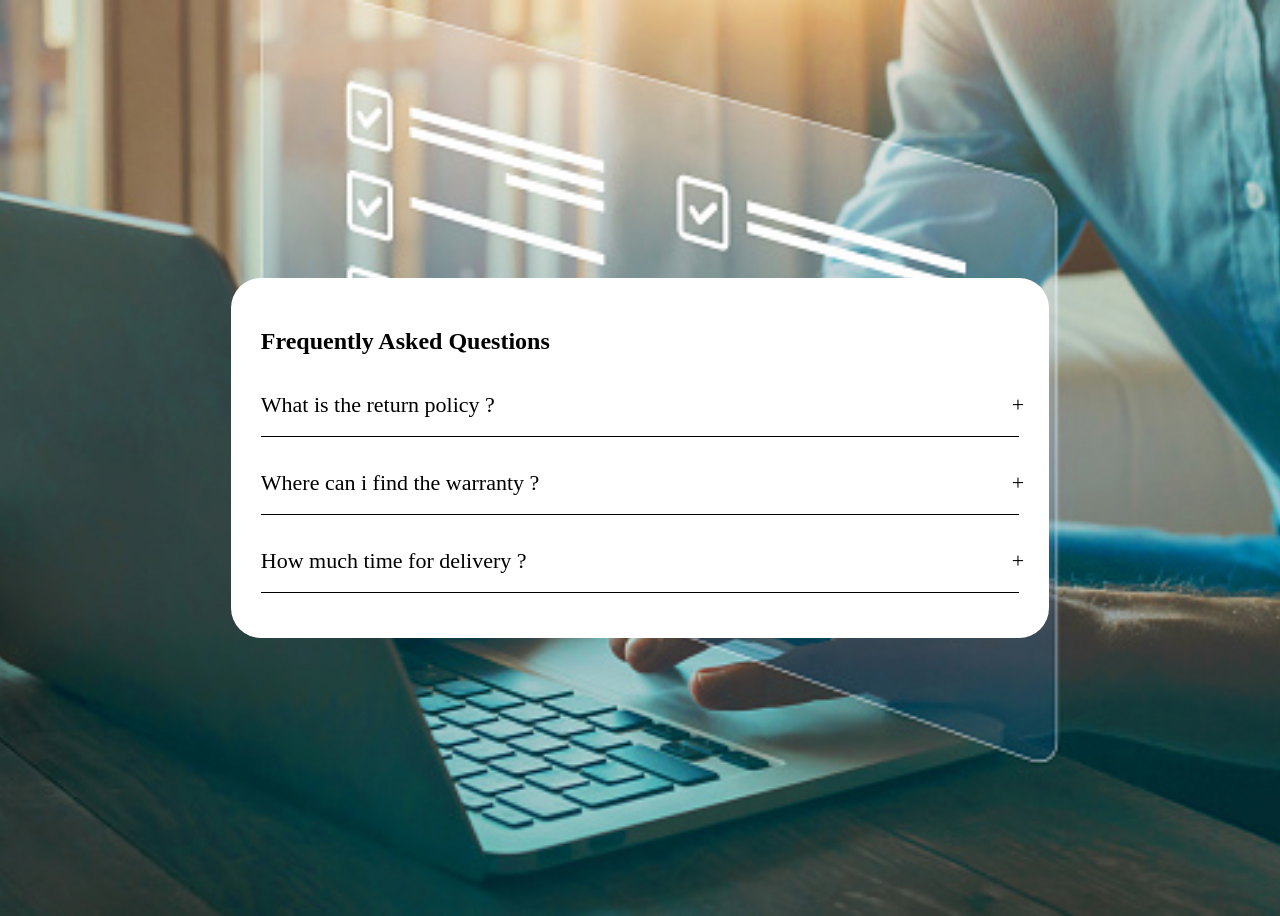
<file: Accordion/index.html>
<!-- Accordion -->

<!DOCTYPE html>
<html>
    <head>
        <meta charset="UTF-8">
        <meta http-equiv="X-UA-Compatible" content="IE=edge">
        <meta name="viewport" content="width=device-width, initial-scale=1.0">
        <!-- StyleSheet -->
        <link rel="stylesheet" href="style.css">
        <!-- Global Font Links -->
        <link rel="preconnect" href="https://fonts.googleapis.com">
        <link rel="preconnect" href="https://fonts.gstatic.com" crossorigin>
        <link href="https://fonts.googleapis.com/css2?family=Roboto:wght@100&display=swap" rel="stylesheet">
        <!--FontAwesome Link  -->
        <link rel="stylesheet" href="https://cdnjs.cloudflare.com/ajax/libs/font-awesome/6.2.1/css/all.min.css" 
        integrity="sha512-MV7K8+y+gLIBoVD59lQIYicR65iaqukzvf/nwasF0nqhPay5w/9lJmVM2hMDcnK1OnMGCdVK+iQrJ7lzPJQd1w==" 
        crossorigin="anonymous" referrerpolicy="no-referrer" />
        <title>Accordion</title>
    </head>

    <body>
        <div class="accordion">
            <h2 class="accordian-title">Frequently Asked Questions</h2>
        
            <div class="content-container">
                <div class="question">What is the return policy ?</div>
                <div class="answer">You can return it within the specified
                    timeframe listed in the warant, which is usually within 3-6 months.
                </div>
            </div>
            <div class="content-container">
                <div class="question">Where can i find the warranty ?</div>
                <div class="answer">You can view it before you buy an item
                    and after that inside the delivery box.
                </div>
            </div>
            <div class="content-container">
                <div class="question">How much time for delivery ?</div>
                <div class="answer">Depends on the item, before you buy there will be
                    an estimate which is usually between 1-5 working days.
                </div>
            </div>
        </div>        
    </body>

    <script src="app.js"></script>
</html>
</file>
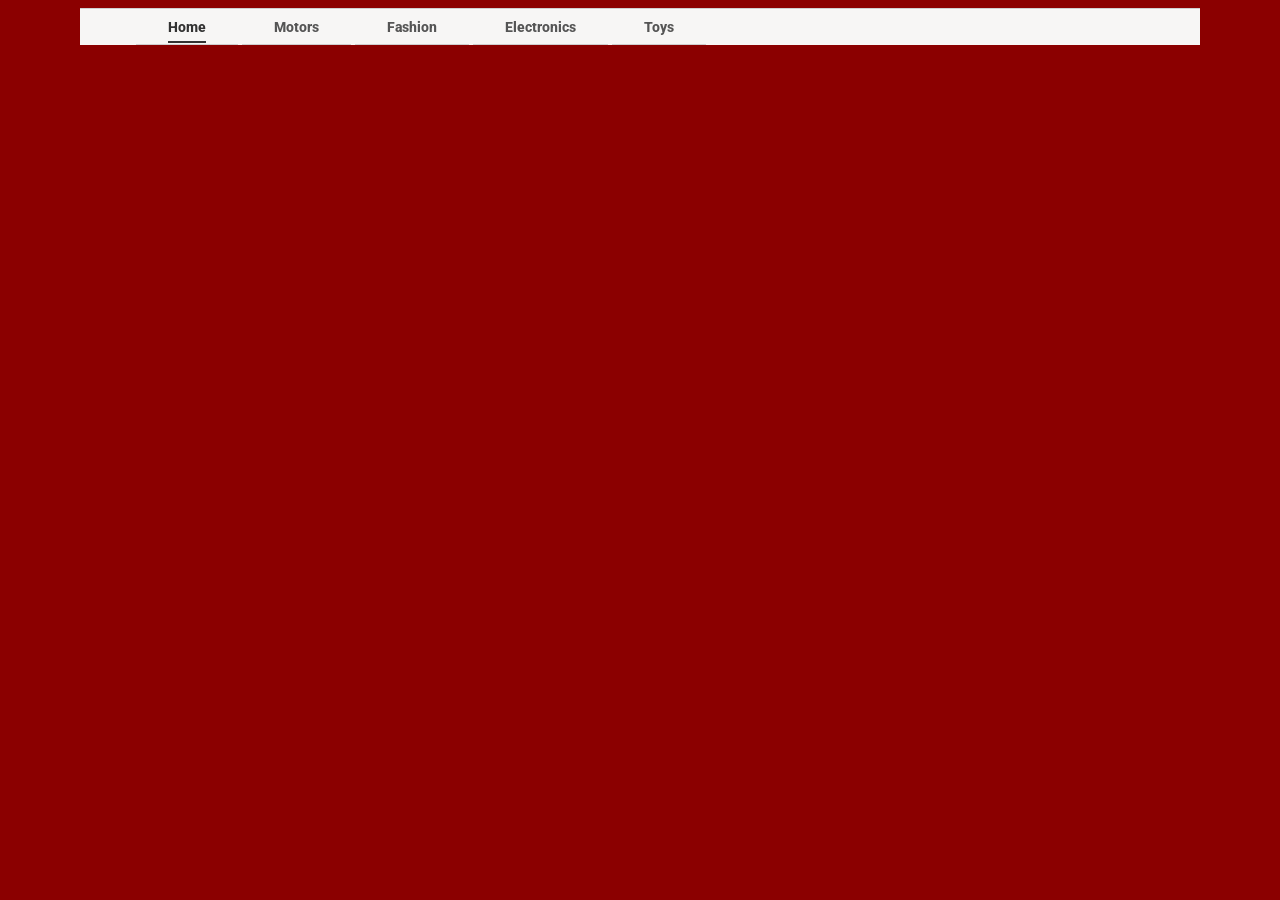
<file: Dropdown-demo/index.html>
<!DOCTYPE html>
<html>

<head>
    <title>Dropdown menu</title>
    <link rel="stylesheet" href="style.css">
    <link href="https://fonts.googleapis.com/css?family=Roboto" rel="stylesheet">
</head>

<body>
    <div class="menu">
        <div class="menu-main">
            <div class="menu-main-item menu-main-item-current menu-main-item-home">
                <a class="menu-main-item-link" href="#">Home</a>
            </div>
            <div class="menu-main-item menu-main-item-motors">
                <a class="menu-main-item-link" href="#">Motors</a>
            </div>
            <div class="menu-main-item menu-main-item-fashion">
                <a class="menu-main-item-link" href="#">Fashion</a>
            </div>
            <div class="menu-main-item menu-main-item-electronics">
                <a class="menu-main-item-link" href="#">Electronics</a>
            </div>
            <div class="menu-main-item menu-main-item-toys">
                <a class="menu-main-item-link" href="#">Toys</a>
            </div>
        </div>

        <div class="menu-sub">
            <div class="menu-sub-categories">
                <div class="menu-sub-categories-top menu-sub-categories-category">
                    <h3 class="menu-sub-categories-header">
                        Top Categories
                    </h3>
                    <ul class="menu-sub-categories-items-top"></ul>
                </div>
                <div class="menu-sub-categories-additional menu-sub-categories-category">
                    <h3 class="menu-sub-categories-header">
                        Additional Categories
                    </h3>
                    <ul class="menu-sub-categories-items-additional"></ul>
                </div>
            </div>
            
            <div class="menu-sub-visual">
                <img class="menu-sub-visual-img" src="img/image.png" />
            </div>
        </div>
    </div>

    <!-- Script -->

    <script src="app.js"></script>

</body>

</html>
</file>
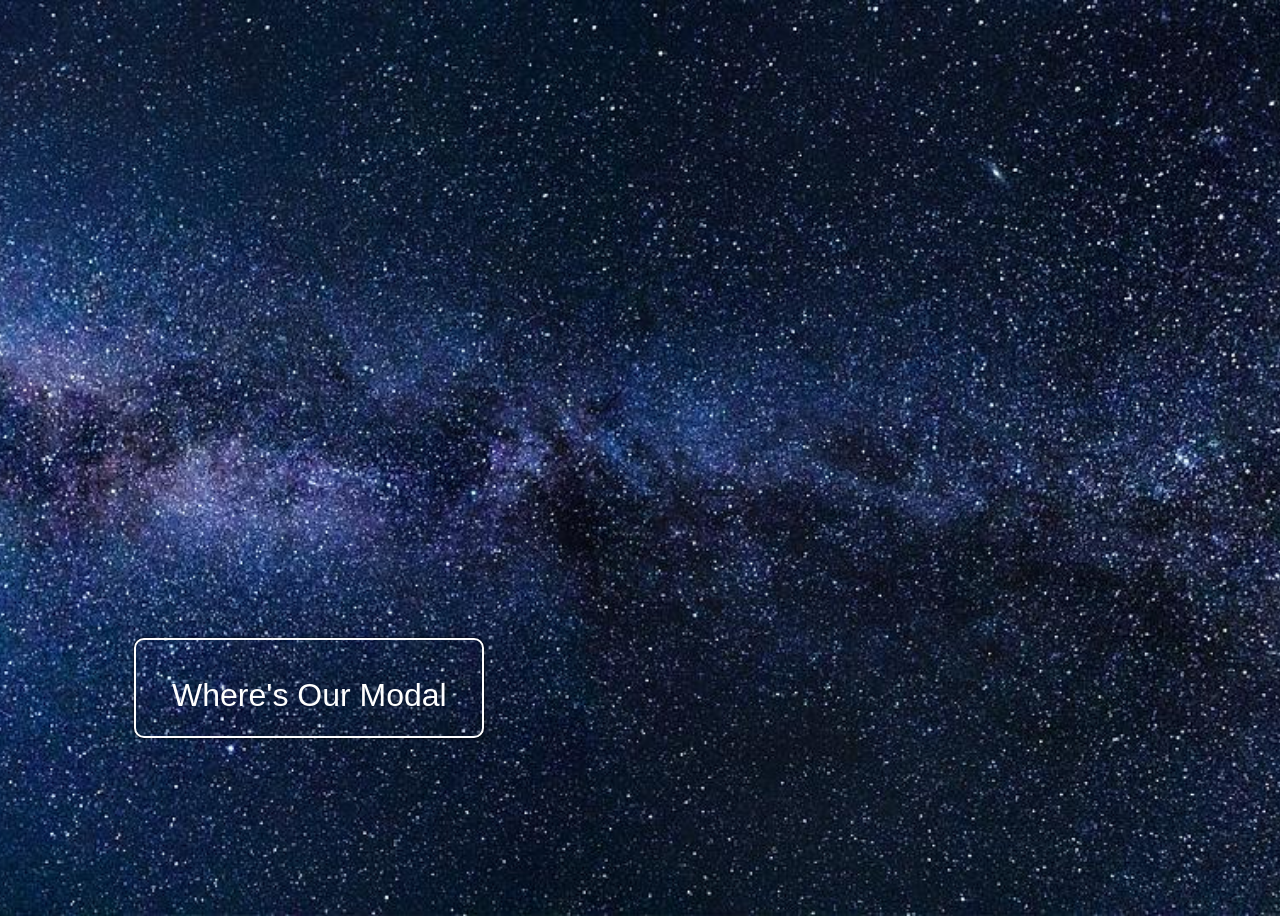
<file: Modal/index.html>
<!DOCTYPE html>
<html>
    <head>
        <meta charset="UTF-8">
        <meta http-equiv="X-UA-Compatible" content="IE=edge">
        <meta name="viewport" content="width=device-width, initial-scale=1.0">
        <!-- StyleSheet -->
        <link rel="stylesheet" href="style.css">
        <!-- Global Font Links -->
        <link rel="preconnect" href="https://fonts.googleapis.com">
        <link rel="preconnect" href="https://fonts.gstatic.com" crossorigin>
        <link href="https://fonts.googleapis.com/css2?family=Roboto:wght@100&display=swap" rel="stylesheet">
        <!--FontAwesome Link  -->
        <link rel="stylesheet" href="https://cdnjs.cloudflare.com/ajax/libs/font-awesome/6.2.1/css/all.min.css" 
        integrity="sha512-MV7K8+y+gLIBoVD59lQIYicR65iaqukzvf/nwasF0nqhPay5w/9lJmVM2hMDcnK1OnMGCdVK+iQrJ7lzPJQd1w==" 
        crossorigin="anonymous" referrerpolicy="no-referrer" />
        <title>Quote Generator</title> 
    </head>
    <body>
        <!-- Modal Open Button -->

        <button id="open-btn">
            <p>Where's Our Modal</p>
        </button>

        <!-- Modal & Modal Background -->

        <div id="modal-container">
            <div id="modal">
                <p>Here I am!</p>
                <div id="close-btn">&times;</div>
            </div>
        </div>

        <!-- Scripts -->

        <script src="app.js"></script>
    </body>
</html>
</file>
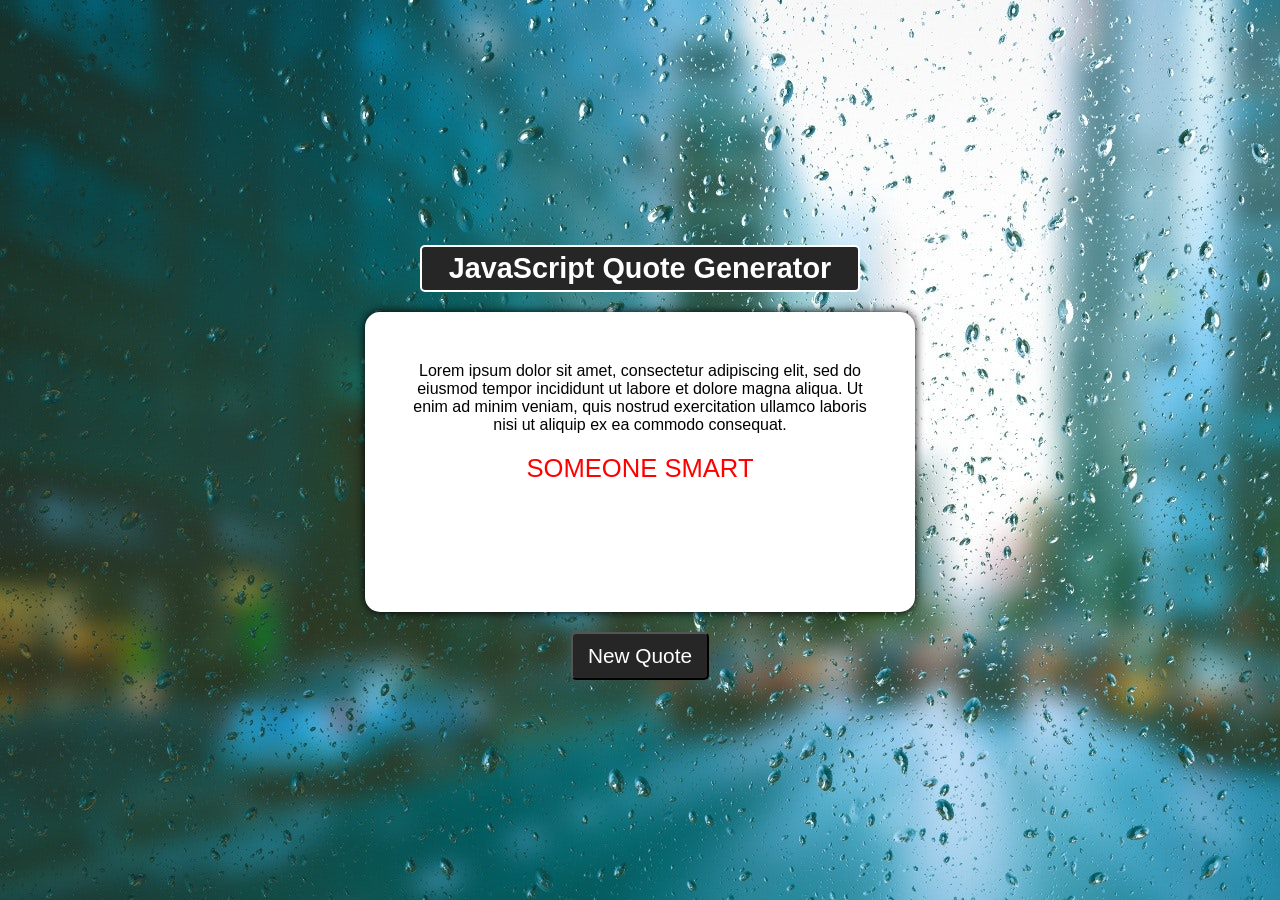
<file: QuoteGenerator/index.html>
<!DOCTYPE html>
<html>
    <head>
        <meta charset="UTF-8">
        <meta http-equiv="X-UA-Compatible" content="IE=edge">
        <meta name="viewport" content="width=device-width, initial-scale=1.0">
        <!-- StyleSheet -->
        <link rel="stylesheet" href="style.css">
        <!-- Global Font Links -->
        <link rel="preconnect" href="https://fonts.googleapis.com">
        <link rel="preconnect" href="https://fonts.gstatic.com" crossorigin>
        <link href="https://fonts.googleapis.com/css2?family=Roboto:wght@100&display=swap" rel="stylesheet">
        <!--FontAwesome Link  -->
        <link rel="stylesheet" href="https://cdnjs.cloudflare.com/ajax/libs/font-awesome/6.2.1/css/all.min.css" 
        integrity="sha512-MV7K8+y+gLIBoVD59lQIYicR65iaqukzvf/nwasF0nqhPay5w/9lJmVM2hMDcnK1OnMGCdVK+iQrJ7lzPJQd1w==" 
        crossorigin="anonymous" referrerpolicy="no-referrer" />
        <title>Quote Generator</title> 
    </head>
    <body>
        <div class="container">
            <div class="header">
                <h2>JavaScript Quote Generator</h2>
            </div>

            <div class="main-content">
                <span class="quote">
                    Lorem ipsum dolor sit amet, consectetur adipiscing elit, 
                    sed do eiusmod tempor incididunt ut labore et dolore magna aliqua. 
                    Ut enim ad minim veniam, quis nostrud exercitation ullamco 
                    laboris nisi ut aliquip ex ea commodo consequat.
                </span>
                <div class="person">Someone Smart</div>
            </div>

            <div class="button-area">
                <button id="new-quote">New Quote</button>
            </div>
        </div>

        <!-- Scripts -->

        <script src="quoteGenerator.js"></script>
    </body>
</html>
</file>
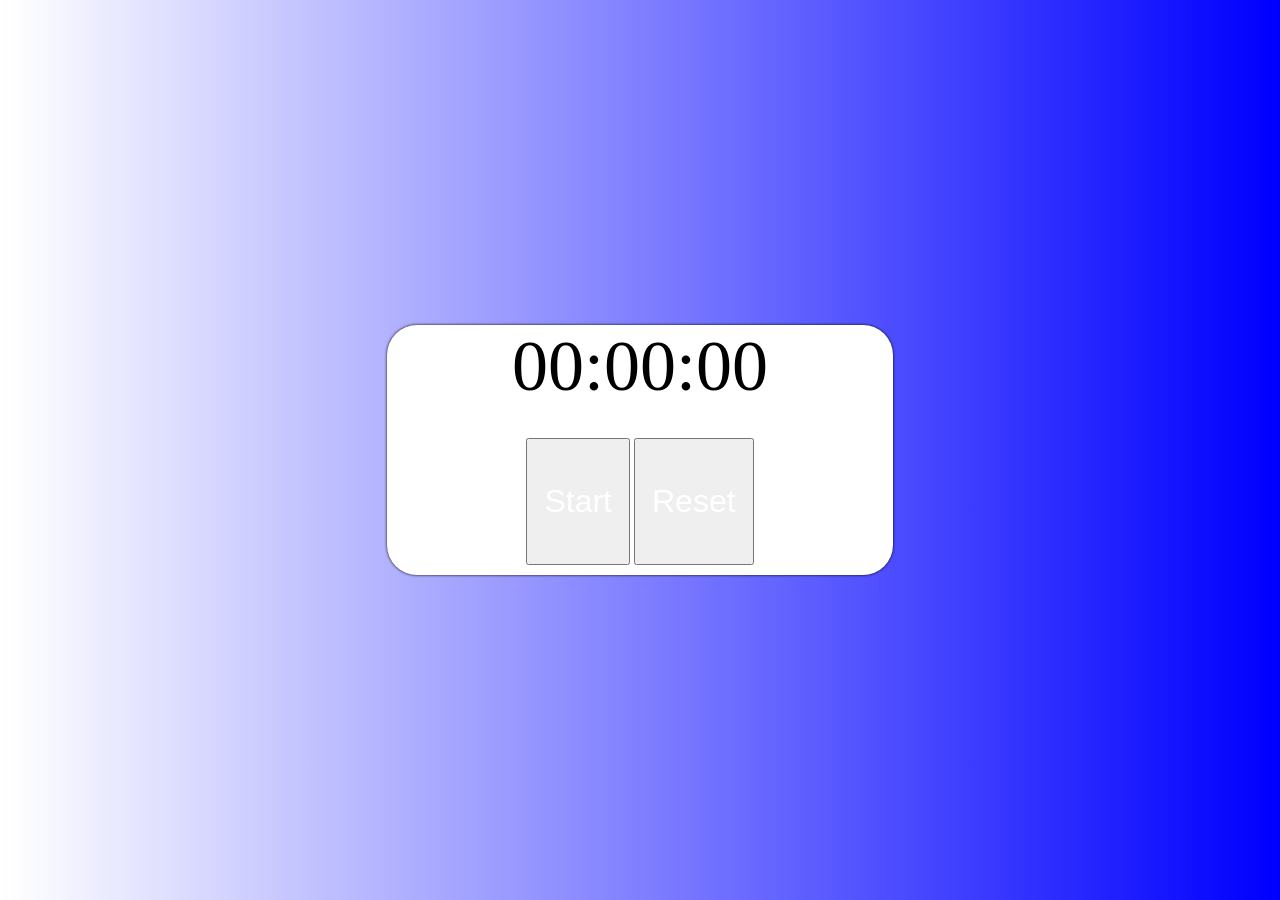
<file: Timer/index.html>
<!DOCTYPE html>
<html>
    <head>
        <link rel="stylesheet" href="style.css">

        <title>Timer</title> 
    </head>
    <body>
        <div class="container">
            <div id="timer">
                00:00:00
            </div>
        
            <div class="buttons">
                    <button id="start-stop-btn">
                        <p id="start">Start</p>
                    </button>
        
                    <button id="reset-btn">
                        <p id="reset">Reset</p>
                    </button>
            </div>
        </div>

        <!-- Scripts -->

        <script src="timer.js"></script>
    </body>
</html>
</file>
<file: Accordion/style.css>
/* Accordian Styling */

body {
    background: url(img/question-background.jpg) no-repeat center center/cover;
    height: 100vh;
    display: flex;
    justify-content: center;
    align-items: center;
}

.accordion {
    width: 60%;
    background-color: #fff;
    padding: 30px;
    border-radius: 30px;
}

.accordion .accordion-title {
    margin-bottom: 30px;
    text-align: center;
}

.accordion .content-container .question {
    padding:  18px 0px;
    font-size: 22px;
    cursor: pointer;
    border-bottom: 1px solid #000;

    position: relative;
}

.accordion .content-container .question::after {
    content: '+';

    position: absolute;
    right: -5px;
}

.accordion .content-container .answer {
    padding-top: 15px;
    font-size: 22px;
    line-height: 1.5;
    width: 100%;

    height: 0px;
    overflow: hidden;
    transition: .5;
}

/* Javascript Styling Link */

.accordion .content-container.active .answer {
    height: 150px;
}

.accordion .content-container.active .question {
    font-size: 18px;
    transition: .5s;
}

.accordion .content-container.active .question::after {
    content: '-';
    font-size: 30px;
    transition: .5s; 
}
</file>
<file: Dropdown-demo/style.css>
:root {
    --dark-grey: #333333;
    --light-grey: #555;
    --border-grey: #CFCFCF;
}

* {
    font-family: Roboto;
    box-sizing: border-box;
}

body {
    background: darkred;
    height: 500px;
}

.menu {
    margin: 0 auto;
    width: 70rem;
    background: #F7F6F5;
    border-top: 1px solid var(--border-grey);
}

.menu-main {
    width: 90%;
    margin: 0 auto;
}

.menu-main-item {
    display: inline-block;
    padding: 0.5rem 2rem;
    border-bottom: 1px solid var(--border-grey);
}

.menu-main-item:first-child:hover {
    border-left: none;
    margin-left: 0;
}

.menu-main-item:last-child:hover {
    border-right: none;
    margin-right: 0;
}

.menu-main-item-active,
.menu-main-item:hover {
    background: white;
    border-bottom: none;
    border-right: 1px solid #CFCFCF;
    border-left: 1px solid #CFCFCF;
    margin: 0 -1px;
}

.menu-main-item-current .menu-main-item-link {
    color: var(--dark-grey);
    border-bottom: 2px solid #333;
    padding-bottom: 0.3rem;
}

.menu-main-item-link {
    text-decoration: none;
    color: var(--light-grey);
    font-family: Roboto;
    font-size: 0.9rem;
    font-weight: 800;
}

.menu-main-item-link:hover {
    text-decoration: underline;
    color: #1C60BB;
}

.menu-sub {
    height: 18rem;
    background: white;
    display: none;
}

.menu-sub-categories {
    vertical-align: top;
    display: inline-block;
    width: calc(40% - 2px);
    padding: 0.5rem;
}

.menu-sub-visual {
    display: inline-block;
    width: calc(60% - 2px);
    padding: 0.5rem;
    height: 100%;
}

.menu-sub-visual-img {
    width: 100%;
    height: 100%;
}

.menu-sub-categories-category {
    display: inline-block;
    width: calc(50% - 2px);
    vertical-align: top;
}

.menu-sub-categories-header {
    font-size: 0.9rem;
    border-bottom: 1px solid var(--light-grey);
    margin-right: 1rem;
    padding-bottom: 1rem;
}

.menu-sub-categories-items {
    list-style: none;
    padding: 0;
    font-size: 0.9rem;
    line-height: 1.4rem;
    color: var(--light-grey);
}

.menu-sub-categories-item-link {
    text-decoration: none;
    color: var(--light-grey);
    font-size: 0.8rem;
    font-weight: 800;
}

.menu-sub-categories-item-link:hover {
    text-decoration: underline;
}
</file>
<file: Modal/style.css>
/* Modal Styles */

body {
    background: url(img/milky-way.jpg) no-repeat center center/ cover;
    height: 100vh;
    position: relative;
}

#open-btn {
    position: absolute;
    top: 70%;
    left: 10%;
    width: 350px;
    height: 100px;
    font-size: 2rem;
    background: transparent;
    color: #fff;
    border: solid 2px #fff;
    border-radius: 10px;
    padding: 5px;
    box-shadow: 0 0 3px black;
    transition: .5s;
}

#open-btn:hover {
    background-color: #fff;
    color: #000;
}

#modal {
    background-color: #fff;
    position: absolute;
    top: 50%;
    left: 50%;
    transform: translate(-50%, -50%);
    width: 200px;
    height: 100px;
    padding: 10px 20px;
    font-size: 1.5rem;
    display: flex;
    justify-content: space-between;
    align-items: center;

    animation-name: animatemodal;
    animation-duration: .4s;
}

#close-btn {
    cursor: pointer;
    font-size: 3rem;
    color: #ff0000;
}

#modal-container {
    display: none;
    position: fixed;
    top: 0;
    left: 0;
    width: 100%;
    height: 100%;
    z-index: 1;
    background-color: rgba(0, 0, 0, .2);
}

/* Modal Animation Section */

@keyframes animatemodal {
    from {
        top: -300%;
        opacity: 1;
    }

    to {
        top: 50%;
        opacity: 1;
    }
}
</file>
<file: QuoteGenerator/style.css>
/* General Styles */

* {
    margin: 0;
    padding: 0;
    box-sizing: border-box;
    font-family: 'Lato', sans-serif;
}

body {
    display: flex;
    justify-content: center;
    align-items: center;
    height: 100vh;
    text-align: center;
    background: url(img/background.jpg) no-repeat, center center/ cover;
}

.container {
    width: 550px;
    height: 450px;
}

.header {
    font-size: 1.2rem;
    border: solid 2px #fff;
    color: #fff;
    background-color: #262626;
    padding: 5px;
    width: 80%;
    margin: 20px auto;
    border-radius: 5px;
}

.main-content {
    width: 100%;
    height: 300px;
    background-color: #fff;
    border-radius: 15px;
    padding: 50px 40px;
    box-shadow: 0 0 10px;
}

.main-content .text-area {
    font-size: 1.5rem;
    line-height: 1.5;
}

.main-content .person {
    font-size: 1.6rem;
    color: red;
    text-transform: uppercase;
    margin-top: 20px;
}

.button-area button {
    background-color: #262626;
    color: #fff;
    font-size: 1.3rem;
    padding: 10px 15px;
    margin-top: 20px;
    border-radius: 5px;
}

.button-area button:active {
    background-color: lightblue;
}
</file>
<file: Timer/style.css>
html, body {
    height: 100vh;
    width: 100vw;
    background-image: linear-gradient(to right, white, blue);
    display: flex;
    justify-content: center;
    align-items: center;
}

.container {
    width: 40%;
    height: 250px;
    background-color: #fff;
    border-radius: 30px;
    box-shadow: 0 0 3px;
}

#timer {
    width: 100%;
    font-size: 72px;
    text-align: center;
}

.buttons {
    text-align: center;
    padding-top: 30px;
}

button p {
    font-size: 2rem;
    padding: 10px;
    color: #fff;
}
</file>
